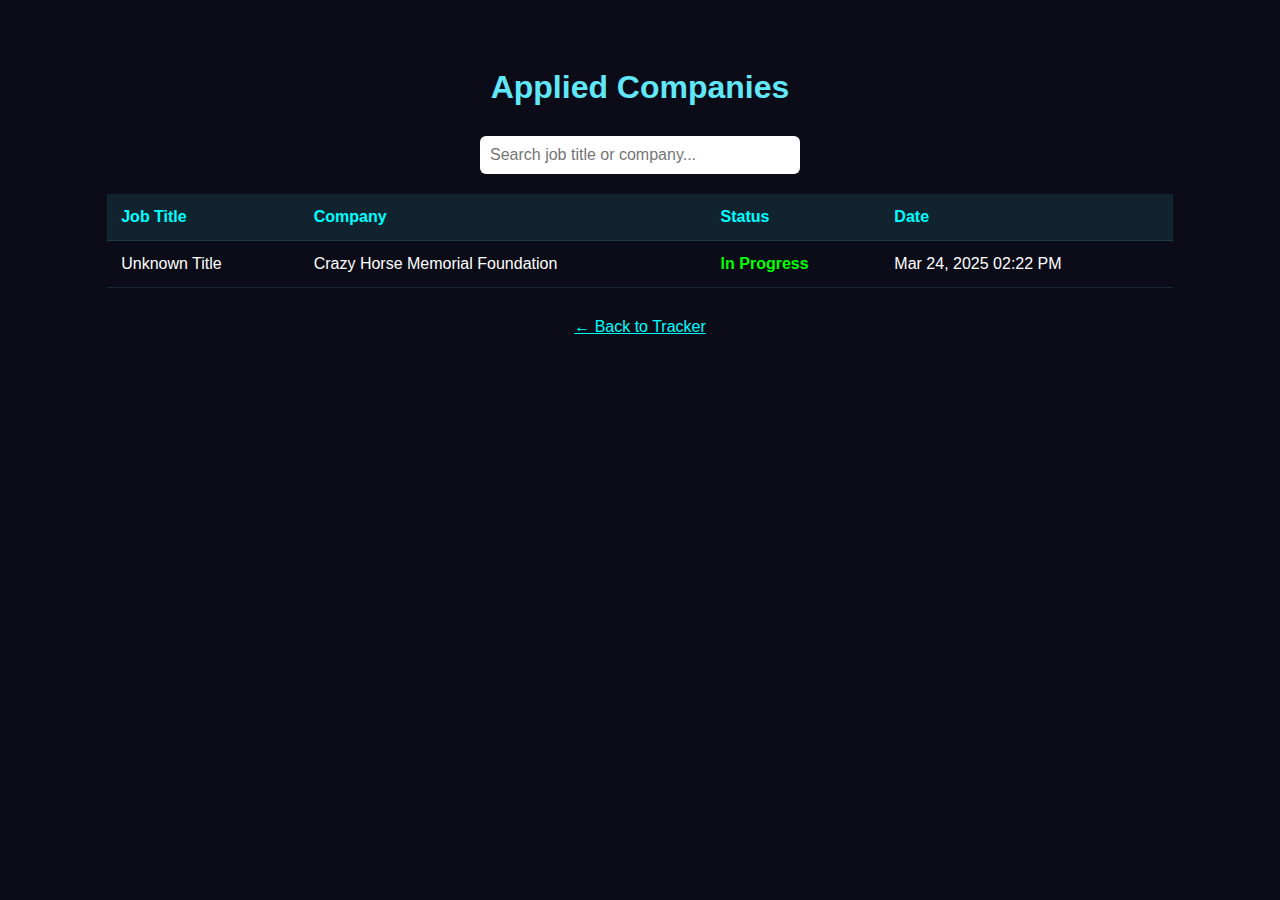
<file: applied.html>
<!DOCTYPE html>
<html lang="en">
<head>
  <meta charset="UTF-8">
  <title>Applied Companies</title>
  <style>
    body { background-color: #0b0c17; color: #fff; font-family: Orbitron, sans-serif; padding: 40px; }
    h1 { text-align: center; font-size: 2rem; color: #61e8f8; margin-bottom: 30px; }
    .search-container { text-align: center; margin-bottom: 20px; }
    .search-container input {
      width: 300px; padding: 10px; border-radius: 6px; font-size: 16px; border: none;
    }
    table { width: 90%; margin: auto; border-collapse: collapse; }
    th, td {
      padding: 14px; border-bottom: 1px solid #61e8f822; text-align: left;
    }
    th { background-color: #11232f; color: #00ffff; }
    tr:hover { background-color: #061821; }
    .status.in-progress { color: lime; font-weight: bold; }
    .status.rejected { color: red; font-weight: bold; }
    a { color: #00ffff; display: block; text-align: center; margin-top: 30px; }
  </style>
</head>
<body>
  <h1>Applied Companies</h1>
  <div class="search-container">
    <input type="text" id="searchInput" placeholder="Search job title or company...">
  </div>
  <table id="jobsTable">
    <thead>
      <tr><th>Job Title</th><th>Company</th><th>Status</th><th>Date</th></tr>
    </thead>
    <tbody>

      <tr>
        <td>Unknown Title</td>
        <td>Crazy Horse Memorial Foundation</td>
        <td class="status in-progress">In Progress</td>
        <td>Mar 24, 2025 02:22 PM</td>
      </tr>
    </tbody>
  </table>
  <a href="index.html">← Back to Tracker</a>
  <script>
    document.getElementById("searchInput").addEventListener("input", function () {
      const filter = this.value.toLowerCase();
      const rows = document.querySelectorAll("#jobsTable tbody tr");
      rows.forEach(row => {
        row.style.display = row.innerText.toLowerCase().includes(filter) ? "" : "none";
      });
    });
  </script>
</body>
</html>
</file>
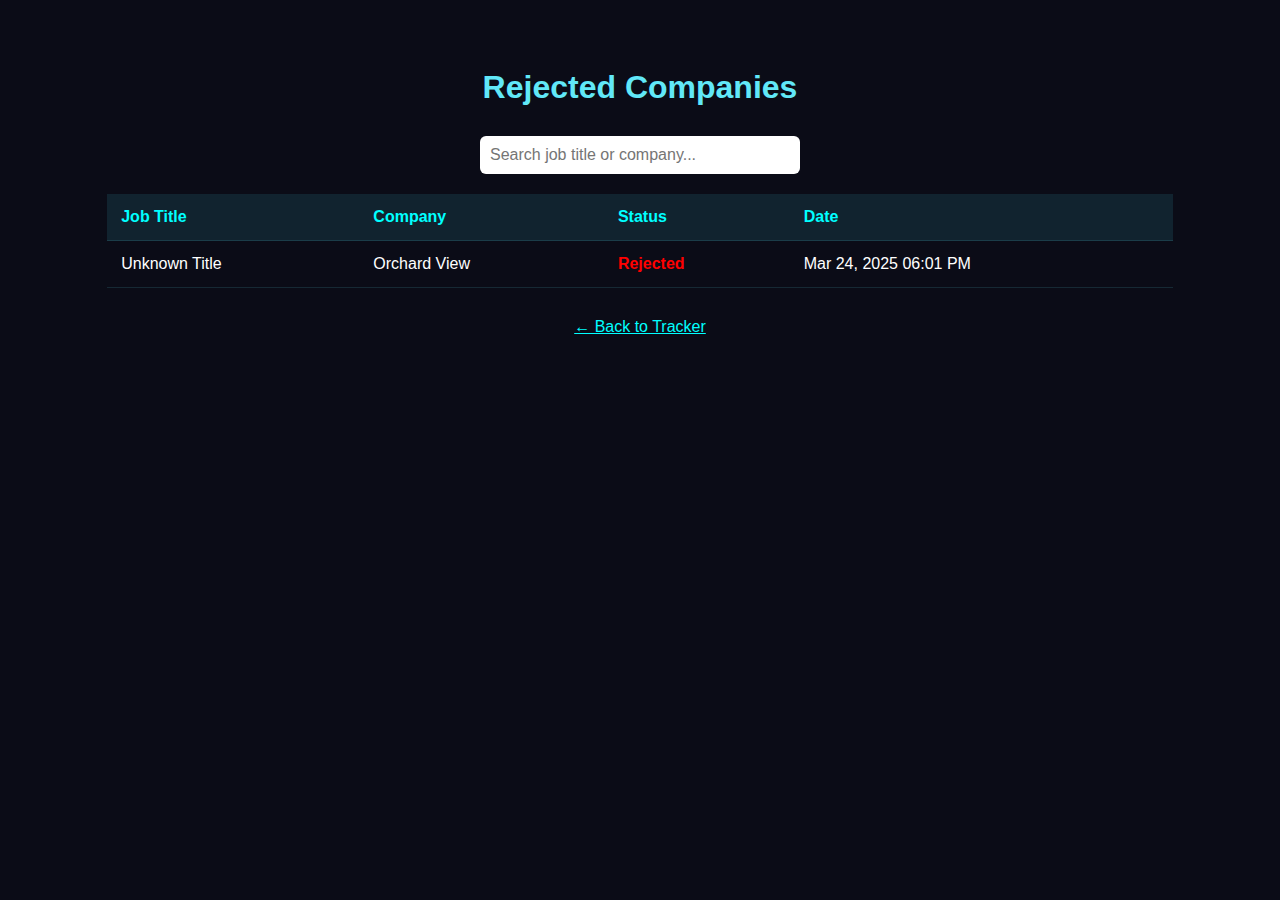
<file: rejected.html>
<!DOCTYPE html>
<html lang="en">
<head>
  <meta charset="UTF-8">
  <title>Rejected Companies</title>
  <style>
    body { background-color: #0b0c17; color: #fff; font-family: Orbitron, sans-serif; padding: 40px; }
    h1 { text-align: center; font-size: 2rem; color: #61e8f8; margin-bottom: 30px; }
    .search-container { text-align: center; margin-bottom: 20px; }
    .search-container input {
      width: 300px; padding: 10px; border-radius: 6px; font-size: 16px; border: none;
    }
    table { width: 90%; margin: auto; border-collapse: collapse; }
    th, td {
      padding: 14px; border-bottom: 1px solid #61e8f822; text-align: left;
    }
    th { background-color: #11232f; color: #00ffff; }
    tr:hover { background-color: #061821; }
    .status.in-progress { color: lime; font-weight: bold; }
    .status.rejected { color: red; font-weight: bold; }
    a { color: #00ffff; display: block; text-align: center; margin-top: 30px; }
  </style>
</head>
<body>
  <h1>Rejected Companies</h1>
  <div class="search-container">
    <input type="text" id="searchInput" placeholder="Search job title or company...">
  </div>
  <table id="jobsTable">
    <thead>
      <tr><th>Job Title</th><th>Company</th><th>Status</th><th>Date</th></tr>
    </thead>
    <tbody>

      <tr>
        <td>Unknown Title</td>
        <td>Orchard View</td>
        <td class="status rejected">Rejected</td>
        <td>Mar 24, 2025 06:01 PM</td>
      </tr>
    </tbody>
  </table>
  <a href="index.html">← Back to Tracker</a>
  <script>
    document.getElementById("searchInput").addEventListener("input", function () {
      const filter = this.value.toLowerCase();
      const rows = document.querySelectorAll("#jobsTable tbody tr");
      rows.forEach(row => {
        row.style.display = row.innerText.toLowerCase().includes(filter) ? "" : "none";
      });
    });
  </script>
</body>
</html>
</file>
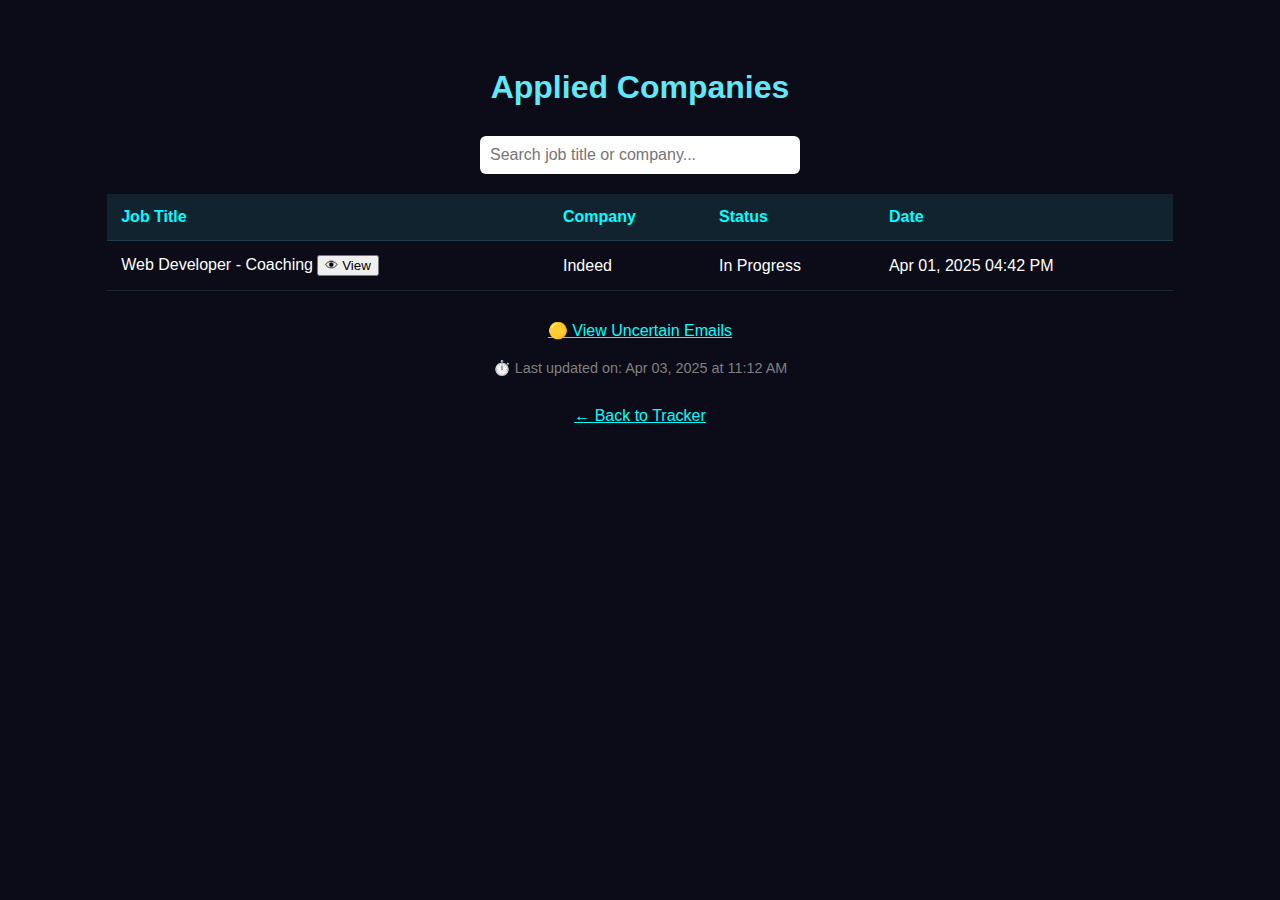
<file: templates/applied.html>
<!DOCTYPE html>
<html lang="en">
<head>
  <meta charset="UTF-8">
  <title>Applied Companies</title>
  <style>
    body { background-color: #0b0c17; color: #fff; font-family: Orbitron, sans-serif; padding: 40px; }
    h1 { text-align: center; font-size: 2rem; color: #61e8f8; margin-bottom: 30px; }
    .search-container { text-align: center; margin-bottom: 20px; }
    .search-container input {
      width: 300px; padding: 10px; border-radius: 6px; font-size: 16px; border: none;
    }
    table { width: 90%; margin: auto; border-collapse: collapse; }
    th, td {
      padding: 14px; border-bottom: 1px solid #61e8f822; text-align: left;
    }
    th { background-color: #11232f; color: #00ffff; }
    tr:hover { background-color: #061821; }
    .status.in-progress { color: lime; font-weight: bold; }
    .status.rejected { color: red; font-weight: bold; }
    a { color: #00ffff; display: block; text-align: center; margin-top: 30px; }
    footer {
      text-align: center;
      margin-top: 20px;
      font-size: 0.9em;
      color: gray;
    }
  </style>
</head>
<body>
  <h1>Applied Companies</h1>
  <div class="search-container">
    <input type="text" id="searchInput" placeholder="Search job title or company...">
  </div>
  <table id="jobsTable">
    <thead>
      <tr><th>Job Title</th><th>Company</th><th>Status</th><th>Date</th></tr>
    </thead>
    <tbody>

        <tr>
            <td>
                Web Developer - Coaching
                <button class="view-btn" onclick="showEmailModal(`Your application has been submitted. Good luck!
If you notice an error in your application, please Contact Indeed &lt;https://apply.indeed.com/indeedapply/confirmemail/contactus?iaUid=1inp3dlc9gnf4801&amp;apiToken=aa102235a5ccb18bd3668c0e14aa3ea7e2503cfac2a7a9bf3d6549899e125af4&gt;

------

Indeed - one search. all jobs. | Austin Indeed Tower, 200 West 6th Street, Floor 36, Austin, TX 78701`)">👁 View</button>
            </td>
            <td>Indeed</td>
            <td><span class="badge badge-success">In Progress</span></td>
            <td>Apr 01, 2025 04:42 PM</td>
        </tr>
        
    </tbody>
  </table>
  <a href="/uncertain">🟡 View Uncertain Emails</a>
  <footer>⏱️ Last updated on: Apr 03, 2025 at 11:12 AM</footer>
  <a href="/dashboard">← Back to Tracker</a>

  <!-- 📬 Popup Modal for Full Email -->
  <div id="popupModal" style="display:none; position:fixed; top:10%; left:10%; width:80%; height:70%; background-color:#1b1c28; color:#eee; padding:20px; border-radius:10px; overflow-y:auto; z-index:9999; box-shadow: 0 0 20px rgba(0,0,0,0.6);">
    <button onclick="closeEmailModal()" style="float:right; background-color:#333; color:#fff; border:none; padding:5px 10px; border-radius:6px;">❌ Close</button>
    <h3 style="margin-top:0;">📬 Full Email Content</h3>
    <div id="popupContent" style="white-space: pre-wrap; margin-top:10px; word-wrap: break-word;"></div>
  </div>

  <script>
    document.getElementById("searchInput").addEventListener("input", function () {
      const filter = this.value.toLowerCase();
      document.querySelectorAll("#jobsTable tbody tr").forEach(row => {
        const text = row.innerText.toLowerCase();
        row.style.display = text.includes(filter) ? "" : "none";
      });
    });

    function showEmailModal(content) {
        document.getElementById("popupContent").innerText = content;
        document.getElementById("popupModal").style.display = "block";
    }

    function closeEmailModal() {
        document.getElementById("popupModal").style.display = "none";
    }
  </script>
</body>
</html>
</file>
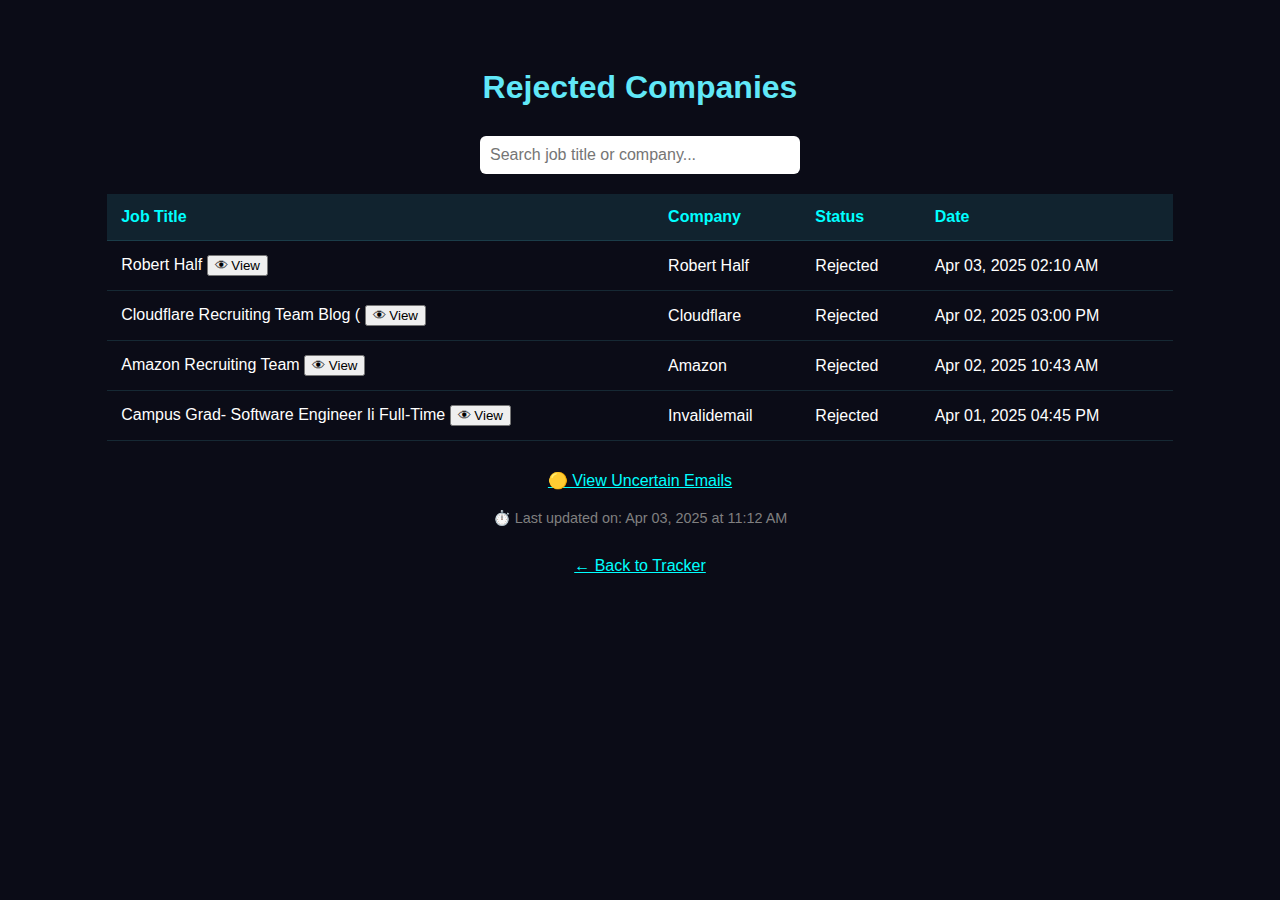
<file: templates/rejected.html>
<!DOCTYPE html>
<html lang="en">
<head>
  <meta charset="UTF-8">
  <title>Rejected Companies</title>
  <style>
    body { background-color: #0b0c17; color: #fff; font-family: Orbitron, sans-serif; padding: 40px; }
    h1 { text-align: center; font-size: 2rem; color: #61e8f8; margin-bottom: 30px; }
    .search-container { text-align: center; margin-bottom: 20px; }
    .search-container input {
      width: 300px; padding: 10px; border-radius: 6px; font-size: 16px; border: none;
    }
    table { width: 90%; margin: auto; border-collapse: collapse; }
    th, td {
      padding: 14px; border-bottom: 1px solid #61e8f822; text-align: left;
    }
    th { background-color: #11232f; color: #00ffff; }
    tr:hover { background-color: #061821; }
    .status.in-progress { color: lime; font-weight: bold; }
    .status.rejected { color: red; font-weight: bold; }
    a { color: #00ffff; display: block; text-align: center; margin-top: 30px; }
    footer {
      text-align: center;
      margin-top: 20px;
      font-size: 0.9em;
      color: gray;
    }
  </style>
</head>
<body>
  <h1>Rejected Companies</h1>
  <div class="search-container">
    <input type="text" id="searchInput" placeholder="Search job title or company...">
  </div>
  <table id="jobsTable">
    <thead>
      <tr><th>Job Title</th><th>Company</th><th>Status</th><th>Date</th></tr>
    </thead>
    <tbody>

        <tr>
            <td>
                Robert Half
                <button class="view-btn" onclick="showEmailModal(`Hi Anutejaswi,Thank you for taking the time to apply to the Software Engineer Virtual Internship at Robert Half. We’ve reviewed your application, and while your qualifications are impressive, after careful consideration we’ve decided to move forward with other candidates whose skills and experience more closely match our current needs.We are committed to matching your experience with the right position and will keep your information on file for future opportunities. You’re invited to visit our website to search job openings and learn more about careers at Robert Half.We wish you the best in your job search!Robert Half Talent Acquisition Team©&amp;nbsp;2025 Robert Half Inc. An Equal Opportunity Employer M/F/Disability/Veterans. For more information, please visit roberthalf.com. All referenced trademarks are the property of their respective owners. If you prefer not to receive future general email broadcasts from Robert Half, please click here to unsubscribe​​​​​​​. You may also mail your unsubscribe request to the address below. Thank you.Robert Half | Attn: Marketing | 2884 Sand Hill Road | Suite 200 | Menlo Park | CA 94025 USA`)">👁 View</button>
            </td>
            <td>Robert Half</td>
            <td><span class="badge badge-danger">Rejected</span></td>
            <td>Apr 03, 2025 02:10 AM</td>
        </tr>
        
        <tr>
            <td>
                Cloudflare Recruiting Team Blog (
                <button class="view-btn" onclick="showEmailModal(`Hi Anutejaswi,

Thanks for your application for this position, we really appreciate your interest in joining Cloudflare and the time you invested in your application.

Unfortunately, we are no longer hiring for this position. Please keep an eye on our careers page ( https://www.cloudflare.com/careers/ ) for other opportunities.

Kind regards,

Cloudflare Recruiting Team

Blog ( https://blog.cloudflare.com/ ) | Careers ( https://www.cloudflare.com/careers/ ) | LinkedIn ( https://www.linkedin.com/company/cloudflare ) | Twitter ( https://twitter.com/Cloudflare ) | Instagram ( https://instagram.com/lifeatcloudflare )

Top Most Loved Workplaces 2022 ( https://www.newsweek.com/rankings/americas-100-most-loved-workplaces-2022 ) | 2023 ( https://www.newsweek.com/rankings/most-loved-workplaces-america-2023 ) | 2024 ( https://www.newsweek.com/rankings/most-loved-workplaces-2024 )
Special Recognition in 2024 for LGBTQ+ ( https://mostlovedworkplace.com/most-loved-workplaces-for-lgbtq-2024/ ) | Parents &amp; Caregivers ( https://mostlovedworkplace.com/most-loved-workplaces-for-parents-and-caregivers-2024/ ) | Young Professionals ( https://mostlovedworkplace.com/most-loved-workplaces-for-young-professionals/ )`)">👁 View</button>
            </td>
            <td>Cloudflare</td>
            <td><span class="badge badge-danger">Rejected</span></td>
            <td>Apr 02, 2025 03:00 PM</td>
        </tr>
        
        <tr>
            <td>
                Amazon Recruiting Team
                <button class="view-btn" onclick="showEmailModal(`Amazon application: Status update Hi Anutejaswi, Thanks for applying for the position of 
    Systems Development Engineer I, Email Mailbox and Security, Amazon (ID: 2926539). Unfortunately, this position is no longer available. Please note this status update is not in reference to other positions you may have applied to at Amazon. We encourage you to visit our career page Amazon.jobs for opportunities that may be a match for you. Best regards, Amazon Recruiting Team Amazon is an equal opportunity employer. Protecting your privacy and the security of your data are longstanding top priorities for Amazon. If you are an external candidate, please consult our Privacy Notice to know more about how we collect, use, and transfer the personal data of our candidates. You can let us know if you do not want to be contacted for recruitment purposes. Please refer to the &quot;What are my rights under applicable data protection laws?&quot; section of the Notice for more information. If you are an internal candidate, please consult the Employee Privacy Notice . Please don&#x27;t reply to this email, as we can&#x27;t review or respond to messages at this address.`)">👁 View</button>
            </td>
            <td>Amazon</td>
            <td><span class="badge badge-danger">Rejected</span></td>
            <td>Apr 02, 2025 10:43 AM</td>
        </tr>
        
        <tr>
            <td>
                Campus Grad- Software Engineer Ii Full-Time
                <button class="view-btn" onclick="showEmailModal(`Hi Anutejaswi, Thank you for applying for the Campus Grad- Software Engineer II Full-Time , NY (24020578) position. We appreciate the energy you invested. At this time, we will not be moving forward with your application for this position. However, we encourage you to keep checking the American Express Careers site and apply to any new opportunities that could benefit from your unique talents. We’re here to help you navigate a meaningful career journey. Please don’t hesitate to reach out if you have any questions. Wish you all the best, Global Talent Acquisition American Express Please do not respond to this message. Replies are undeliverable and will not reach Global Talent Acquisition.`)">👁 View</button>
            </td>
            <td>Invalidemail</td>
            <td><span class="badge badge-danger">Rejected</span></td>
            <td>Apr 01, 2025 04:45 PM</td>
        </tr>
        
    </tbody>
  </table>
  <a href="/uncertain">🟡 View Uncertain Emails</a>
  <footer>⏱️ Last updated on: Apr 03, 2025 at 11:12 AM</footer>
  <a href="/dashboard">← Back to Tracker</a>

  <!-- 📬 Popup Modal for Full Email -->
  <div id="popupModal" style="display:none; position:fixed; top:10%; left:10%; width:80%; height:70%; background-color:#1b1c28; color:#eee; padding:20px; border-radius:10px; overflow-y:auto; z-index:9999; box-shadow: 0 0 20px rgba(0,0,0,0.6);">
    <button onclick="closeEmailModal()" style="float:right; background-color:#333; color:#fff; border:none; padding:5px 10px; border-radius:6px;">❌ Close</button>
    <h3 style="margin-top:0;">📬 Full Email Content</h3>
    <div id="popupContent" style="white-space: pre-wrap; margin-top:10px; word-wrap: break-word;"></div>
  </div>

  <script>
    document.getElementById("searchInput").addEventListener("input", function () {
      const filter = this.value.toLowerCase();
      document.querySelectorAll("#jobsTable tbody tr").forEach(row => {
        const text = row.innerText.toLowerCase();
        row.style.display = text.includes(filter) ? "" : "none";
      });
    });

    function showEmailModal(content) {
        document.getElementById("popupContent").innerText = content;
        document.getElementById("popupModal").style.display = "block";
    }

    function closeEmailModal() {
        document.getElementById("popupModal").style.display = "none";
    }
  </script>
</body>
</html>
</file>
